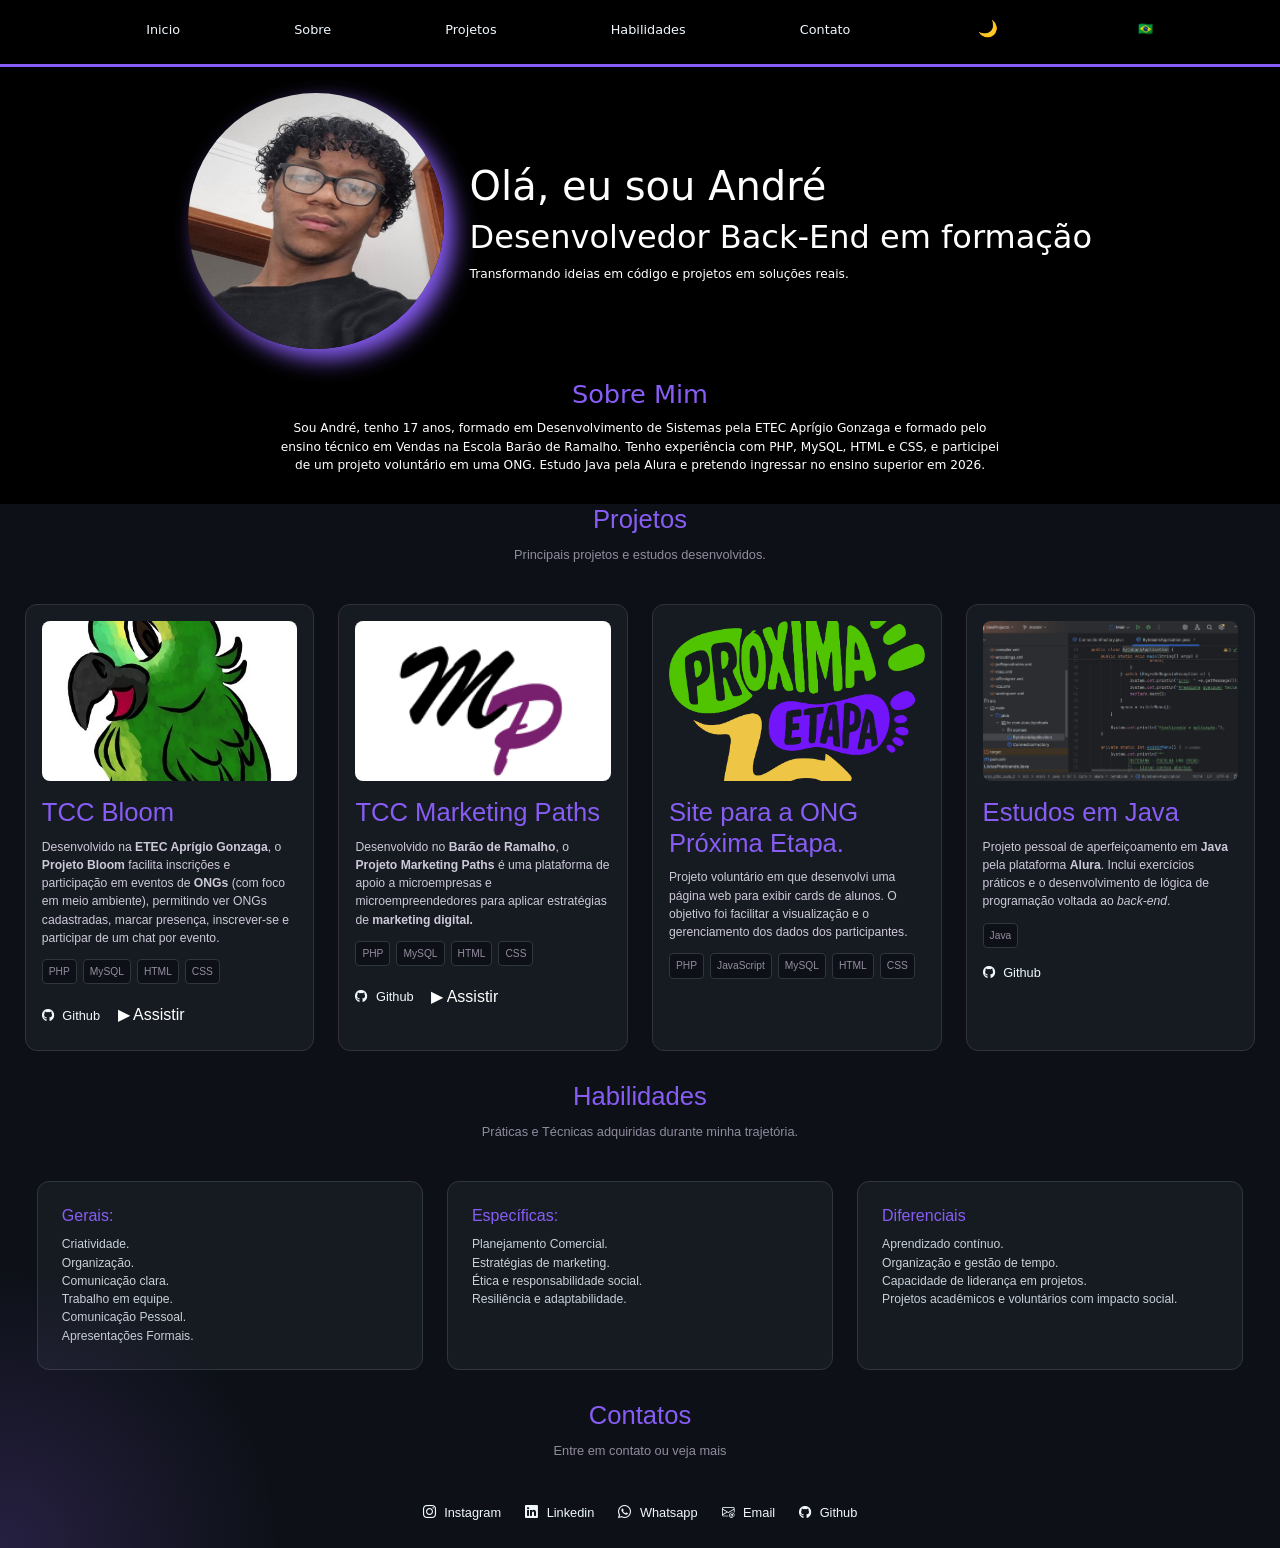
<file: portfolio/index.html>
<!DOCTYPE html>
<html lang="pt-br">

<head>
  <meta charset="UTF-8">
  <meta name="viewport" content="width=device-width, initial-scale=1.0">
  <title>Portfólio</title>
  <link rel="stylesheet" href="https://cdn.jsdelivr.net/npm/bootstrap-icons@1.13.1/font/bootstrap-icons.min.css">
  <link href="https://cdn.jsdelivr.net/npm/bootstrap@5.3.8/dist/css/bootstrap.min.css" rel="stylesheet"
    integrity="sha384-sRIl4kxILFvY47J16cr9ZwB07vP4J8+LH7qKQnuqkuIAvNWLzeN8tE5YBujZqJLB" crossorigin="anonymous">
  <link rel="stylesheet" href="https://cdnjs.cloudflare.com/ajax/libs/font-awesome/6.5.0/css/all.min.css">
  <link rel="stylesheet" href="portifolio.css">
  <link rel="icon" href="img/icone.jpg">
</head>

<body>
  <header class="box-head">
    <ul>
      <li><a href="#Inicio" data-pt="Inicio" data-en="Home">Inicio</a></li>
      <li><a href="#sobre" data-pt="Sobre" data-en="About">Sobre</a></li>
      <li><a href="#projetos" data-pt="Projetos" data-en="Projects">Projetos</a></li>
      <li><a href="#Habilidades" data-pt="Habilidades" data-en="Skills">Habilidades</a></li>
      <li><a href="#contato" data-pt="Contato" data-en="Contact">Contato</a></li>
      <li><button id="toggleTheme" class="btn">
          <p> 🌙 / ☀️</p>
        </button></li>
      <li><button id="toggleLang" class="btn">
          <p>🇧🇷</p>
        </button></li>
    </ul>
  </header>

  <div class="home">
    <div><img class="ImagemPrincipal" src="../portfolio/img/minhaImagem.jpeg" alt="MinhaFoto"></div>
    <div class="direcaotxthome">
      <section id="Inicio">
        <h1 data-pt="Olá, eu sou André" data-en="Hello, I'm André">Olá, eu sou André</h1>
        <h2 data-pt="Desenvolvedor Back-End em formação" data-en="Back-End Developer in training">Desenvolvedor Back-End
          em formação</h2>
        <p data-pt="Transformando ideias em código e projetos em soluções reais."
          data-en="Turning ideas into code and projects into real solutions.">Transformando ideias em código e projetos
          em soluções reais.</p>
      </section>
    </div>
  </div>

  <section id="sobre">
    <div class="container text-center">
      <div class="row justify-content-center">
        <div class="col-md-8">
          <h3 class="projeto-titulo" data-pt="Sobre Mim" data-en="About Me">Sobre Mim</h3>
          <p data-pt="Sou André, tenho 17 anos, formado em Desenvolvimento de Sistemas pela ETEC Aprígio Gonzaga e formado pelo ensino técnico em Vendas na Escola Barão de Ramalho. Tenho experiência com PHP, MySQL, HTML e CSS, e participei de um projeto voluntário em uma ONG. Estudo Java pela Alura e pretendo ingressar no ensino superior em 2026."
            data-en="I'm André, 17 years old, graduated in Systems Development from ETEC Aprígio Gonzaga and with a technical education in Sales from Escola Barão de Ramalho. I have experience with PHP, MySQL, HTML, and CSS, and participated in a volunteer project in an NGO. I study Java at Alura and plan to enter higher education in 2026.">
            Sou André, tenho 17 anos, formado em Desenvolvimento de Sistemas pela ETEC Aprígio Gonzaga e formado pelo
            ensino técnico em Vendas na Escola Barão de Ramalho. Tenho experiência com PHP, MySQL, HTML e CSS, e
            participei de um projeto voluntário em uma ONG. Estudo Java pela Alura e pretendo ingressar no ensino
            superior em 2026.
          </p>
        </div>
      </div>
    </div>
  </section>

  <section id="projetos" class="projetos">
    <div class="container">
      <header class="section-header">
        <h2 data-pt="Projetos" data-en="Projects">Projetos</h2>
        <p data-pt="Principais projetos e estudos desenvolvidos." data-en="Main projects and studies developed.">
          Principais projetos e estudos desenvolvidos.</p>
      </header>

      <div class="lista-projetos">
        <!-- Projeto 1: Site para ONG -->
        <div class="projeto">
          <img src="../portfolio/img/pet.jpeg" alt="Projeto TCC Bloom" class="projeto-img">
          <div class="projeto-conteudo">
            <h3 class="projeto-titulo" data-pt="TCC Bloom" data-en="TCC Bloom">TCC Bloom</h3>
            <p class="projeto-descricao"
              data-pt="Desenvolvido na ETEC Aprígio Gonzaga, o Projeto Bloom facilita inscrições e participação em eventos de ONGs (com foco em meio ambiente), permitindo ver ONGs cadastradas, marcar presença, inscrever-se e participar de um chat por evento."
              data-en="Developed at ETEC Aprígio Gonzaga, the TCC Bloom Project facilitates registrations and participation in NGO events (focused on the environment), allowing users to see registered NGOs, mark attendance, sign up, and participate in a chat per event.">
              Desenvolvido na <strong>ETEC Aprígio Gonzaga</strong>, o <strong>Projeto Bloom</strong> facilita
              inscrições e participação em eventos de <strong>ONGs</strong> (com foco em meio ambiente), permitindo ver
              ONGs cadastradas, marcar presença, inscrever-se e participar de um chat por evento.
            </p>
            <div class="projeto-tecnologias">
              <span class="tech">PHP</span>
              <span class="tech">MySQL</span>
              <span class="tech">HTML</span>
              <span class="tech">CSS</span>
            </div>
            <a href="https://github.com/Viana-vv/TCC-BLOOM" target="_blank"><i class="fa-brands fa-github"></i>
              Github</a>
            <!-- Botão que abre o modal -->
            <button type="button" data-bs-toggle="modal" data-bs-target="#videoModal" class="btn" data-pt="▶ Assistir "
              data-en="▶ Watch">
              ▶ Assistir
            </button>
          </div>
        </div>

        <article class="projeto">
          <img src="../portfolio/img/icone.png" alt="Projeto TCC Marketing Paths" class="projeto-img">
          <div class="projeto-conteudo">
            <h3 class="projeto-titulo" data-pt="TCC Marketing Paths" data-en="TCC Marketing Paths">TCC Marketing Paths
            </h3>
            <p class="projeto-descricao"
              data-pt="Desenvolvido no Barão de Ramalho, o Projeto Marketing Paths é uma plataforma de apoio a microempresas e microempreendedores para aplicar estratégias de marketing digital."
              data-en="Developed at Barão de Ramalho, the Marketing Paths Project is a platform to support micro-companies and micro-entrepreneurs in applying digital marketing strategies.">
              Desenvolvido no <strong>Barão de Ramalho</strong>, o<strong> Projeto Marketing Paths</strong> é uma
              plataforma de apoio a microempresas e microempreendedores para aplicar estratégias de <strong>marketing
                digital.</strong>
            </p>
            <div class="projeto-tecnologias">
              <span class="tech">PHP</span>
              <span class="tech">MySQL</span>
              <span class="tech">HTML</span>
              <span class="tech">CSS</span>
            </div>
             <a href="https://github.com/Viana-vv/TCC---Marketing-Paths-" target="_blank"><i class="fa-brands fa-github"></i>
              Github</a>
            <!-- Botão que abre o modal -->
            <button type="button" data-bs-toggle="modal" data-bs-target="#videoModal2" class="btn" data-pt="▶ Assistir "
              data-en="▶ Watch">
              ▶ Assistir
            </button>
          </div>
        </article>

        <article class="projeto">
          <img src="../portfolio/img/LOGO.png" alt="Projeto para a ong proxima etapa" class="projeto-img">
          <div class="projeto-conteudo">
            <h3 class="projeto-titulo" data-pt="Site para a ONG Próxima Etapa."
              data-en="Website for NGO Próxima Etapa.">Site para a ONG Próxima Etapa.</h3>
            <p class="projeto-descricao"
              data-pt="Projeto voluntário em que desenvolvi uma página web para exibir cards de alunos. O objetivo foi facilitar a visualização e o gerenciamento dos dados dos participantes."
              data-en="Volunteer project where I developed a web page to display student cards. The goal was to facilitate visualization and management of participant data.">
              Projeto voluntário em que desenvolvi uma página web para exibir cards de alunos. O objetivo foi facilitar
              a visualização e o gerenciamento dos dados dos participantes.
            </p>
            <div class="projeto-tecnologias">
              <span class="tech">PHP</span>
              <span class="tech">JavaScript</span>
              <span class="tech">MySQL</span>
              <span class="tech">HTML</span>
              <span class="tech">CSS</span>
            </div>
          </div>
        </article>

        <!-- Projeto 2: Estudos em Java -->
        <article class="projeto">
          <img src="../portfolio/img/IdeaProjects – BytebankApplication.java [bytebank] 10_12_2025 11_23_43.png"
            alt="Foto estudos java" class="projeto-img">
          <div class="projeto-conteudo">
            <h3 class="projeto-titulo" data-pt="Estudos em Java" data-en="Java Studies">Estudos em Java</h3>
            <p class="projeto-descricao"
              data-pt="Projeto pessoal de aperfeiçoamento em Java pela plataforma Alura. Inclui exercícios práticos e o desenvolvimento de lógica de programação voltada ao back-end."
              data-en="Personal project for improving Java skills on the Alura platform. Includes practical exercises and the development of programming logic focused on back-end.">
              Projeto pessoal de aperfeiçoamento em <strong>Java</strong> pela plataforma <strong>Alura</strong>. Inclui
              exercícios práticos e o desenvolvimento de lógica de programação voltada ao <em>back-end</em>.
            </p>
            <div class="projeto-tecnologias">
              <span class="tech">Java</span>
            </div>
            <a rel="stylesheet" href="https://github.com/Viana-vv/alura-java-projetos-iniciais-" target="_blank"><i
                class="fa-brands fa-github"></i> Github</a>
          </div>
        </article>
      </div>

      <!-- Seção Habilidades -->
      <section id="Habilidades" class="habilidades">
        <div class="container">
          <header class="section-header">
            <h2 data-pt="Habilidades" data-en="Skills">Habilidades</h2>
            <p data-pt="Práticas e Técnicas adquiridas durante minha trajetória."
              data-en="Practical and Technical skills acquired during my journey.">Práticas e Técnicas adquiridas
              durante minha trajetória.</p>
          </header>

          <div class="lista-habilidades">
            <article class="habilidade">
              <div class="habilidade-conteudo">
                <h3 class="habilidade-titulo" data-pt="Gerais:" data-en="General:">Gerais: </h3>
                <p class="habilidade-descricao"
                  data-pt="Criatividade. Organização. Comunicação clara. Trabalho em equipe. Comunicação Pessoal. Apresentações Formais."
                  data-en="Creativity. Organization. Clear communication. Teamwork. Personal communication. Formal presentations.">
                  Criatividade.<br> Organização.<br> Comunicação clara.<br> Trabalho em equipe.<br> Comunicação
                  Pessoal.<br> Apresentações Formais.<br>
                </p>
              </div>
            </article>

            <article class="habilidade">
              <div class="habilidade-conteudo">
                <h3 class="habilidade-titulo" data-pt="Específicas:" data-en="Specific:"> Específicas: </h3>
                <p class="habilidade-descricao"
                  data-pt="Planejamento Comercial. Estratégias de marketing. Ética e responsabilidade social. Resiliência e adaptabilidade."
                  data-en="Business Planning. Marketing Strategies. Ethics and social responsibility. Resilience and adaptability.">
                  Planejamento Comercial.<br> Estratégias de marketing.<br> Ética e responsabilidade social.<br>
                  Resiliência e adaptabilidade.<br>
                </p>
              </div>
            </article>

            <article class="habilidade">
              <div class="habilidade-conteudo">
                <h3 class="habilidade-titulo" data-pt="Diferenciais" data-en="Differentials">Diferenciais</h3>
                <p class="habilidade-descricao"
                  data-pt="Aprendizado contínuo. Organização e gestão de tempo. Capacidade de liderança em projetos. Projetos acadêmicos e voluntários com impacto social."
                  data-en="Continuous learning. Organization and time management. Leadership capacity in projects. Academic and volunteer projects with social impact.">
                  Aprendizado contínuo.<br> Organização e gestão de tempo.<br> Capacidade de liderança em projetos.<br>
                  Projetos acadêmicos e voluntários com impacto social.<br>
                </p>
              </div>
            </article>
          </div>
        </div>
      </section>


      <section id="contato">
        <div class="container text-center">
          <header class="section-header">
            <h2 data-pt="Contatos" data-en="Contacts">Contatos</h2>
            <p data-pt="Entre em contato ou veja mais" data-en="Get in touch or see more">Entre em contato ou veja mais
            </p>
          </header>

          <div class="row justify-content-center">
            <div class="col-auto">
              <a href="https://www.instagram.com/eeai.viana?utm_source=qr&igsh=MXZhNHY0MHFwdG9vZQ=="
                alt="link para instagram" target="_blank"> <i class="bi bi-instagram"></i> Instagram</a>
            </div>
            <div class="col-auto">
              <a href="https://www.linkedin.com/in/andr%C3%A9-viniciosvian4/" alt="Link para linkedin"
                target="_blank"><i class="bi bi-linkedin"></i> Linkedin</a>
            </div>
            <div class="col-auto">
              <a href="https://wa.me/5511945931935" target="_blank" alt="Link para Whatsapp"><i
                  class="bi bi-whatsapp"></i> Whatsapp</a>
            </div>
            <div class="col-auto">
              <a href="https://mail.google.com/mail/?view=cm&fs=1&to=andrevinicios2008@gmail.com&su=Assunto&body=Olá André!"
                alt="Link para email" target="_blank"><i class="bi bi-envelope-at"></i> Email</a>
            </div>
            <div class="col-auto">
              <a href="https://github.com/Viana-vv" alt="Link para Github" target="_blank"><i
                  class="fa-brands fa-github"></i> Github</a>
            </div>
          </div>
        </div>
      </section>

      <!-- Modal -->
      <div class="modal fade" id="videoModal" tabindex="-1" aria-labelledby="meuModalLabel" aria-hidden="true">
        <div class="modal-dialog">
          <div class="modal-content">
            <div class="modal-header">
              <h5 class="modal-title" id="meuModalLabel" data-pt="Video mostrando o site e responsividade"
                data-en="Video demonstrating the website and its responsiveness">Video mostrando o site e responsividade
              </h5>
              <button type="button" class="btn-close" data-bs-dismiss="modal" aria-label="Fechar"></button>
            </div>
            <div class="modal-body">


              <!-- Player embutido -->
              <div id="video1" style="margin-top:20px;">
                <iframe width="450" height="315" src="https://www.youtube.com/embed/-VnvoOHFIyg" frameborder="0"
                  allowfullscreen>
                </iframe>
              </div>


            </div>
            <div class="modal-footer">
              <button type="button" class="btn btn-secondary" data-bs-dismiss="modal" data-pt="Fechar"
                data-en="Close">Fechar</button>
            </div>
          </div>
        </div>
      </div>
  <!-- Modal -->
      <div class="modal fade" id="videoModal2" tabindex="-1" aria-labelledby="meuModalLabel" aria-hidden="true">
        <div class="modal-dialog">
          <div class="modal-content">
            <div class="modal-header">
              <h5 class="modal-title" id="meuModalLabel" data-pt="Video mostrando o site e responsividade"
                data-en="Video demonstrating the website and its responsiveness">Video mostrando o site e responsividade
              </h5>
              <button type="button" class="btn-close" data-bs-dismiss="modal" aria-label="Fechar"></button>
            </div>
            <div class="modal-body">


              <!-- Player embutido -->
              <div id="video1" style="margin-top:20px;">
                <iframe width="450" height="315" src="https://www.youtube.com/embed/RwzgFS8MGlI" frameborder="0"
                  allowfullscreen>
                </iframe>
              </div>


            </div>
            <div class="modal-footer">
              <button type="button" class="btn btn-secondary" data-bs-dismiss="modal" data-pt="Fechar"
                data-en="Close">Fechar</button>
            </div>
          </div>
        </div>
      </div>

      &nbsp;
      <!-- JS do Bootstrap (bundle inclui Popper) -->
      <script src="https://cdn.jsdelivr.net/npm/bootstrap@5.3.0/dist/js/bootstrap.bundle.min.js"></script>
      <div class="cursor-glow"></div>
     <script src="JS/portfolio.js"></script>
  
</body>

</html>
</file>
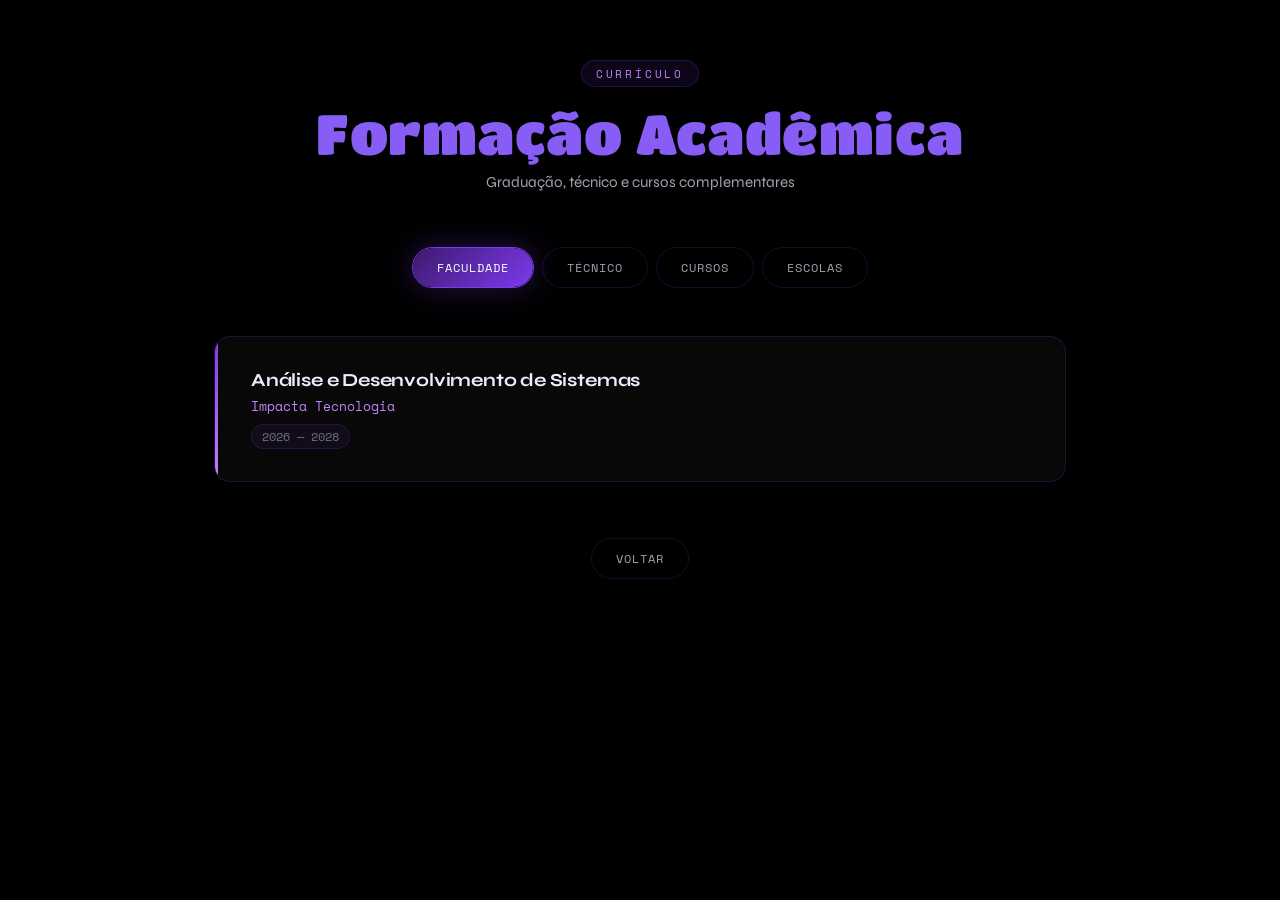
<file: formacao.html>
<!DOCTYPE html>
<html lang="pt-br">
<head>
<meta charset="UTF-8">
<meta name="viewport" content="width=device-width, initial-scale=1.0">
<title>Formação Acadêmica</title>
<link href="https://fonts.googleapis.com/css2?family=Space+Mono:wght@400;700&family=Syne:wght@400;600;700;800&family=Titan+One&display=swap" rel="stylesheet">

<style>
  :root {
    --bg-main: #000000;
    --bg-card: #080808;
    --bg-card-hover: #0d0d0d;
    --purple-deep: #1a0a2e;
    --purple-mid: #3d1a6e;
    --purple-bright: #7c3aed;
    --purple-glow: #9f5ff0;
    --purple-accent: #c084fc;
    --purple-light: #e9d5ff;
    --text-main: #f0eaff;
    --text-muted: #9ca3af;
    --text-dim: #6b7280;
    --border: rgba(124, 58, 237, 0.2);
    --border-bright: rgba(124, 58, 237, 0.6);
    --glow: 0 0 30px rgba(124, 58, 237, 0.3);
    --glow-strong: 0 0 50px rgba(124, 58, 237, 0.5);
  }

  *, *::before, *::after { box-sizing: border-box; margin: 0; padding: 0; }

  html { scroll-behavior: smooth; }

  body {
    background-color: var(--bg-main);
    color: var(--text-main);
    font-family: 'Syne', sans-serif;
    min-height: 100vh;
    overflow-x: hidden;
  }



  /* ─── LAYOUT ─── */
  #pf-formacao {
    position: relative;
    z-index: 1;
    max-width: 900px;
    margin: 0 auto;
    padding: 60px 24px 40px;
  }

  /* ─── TITLE ─── */
  .pf-header {
    text-align: center;
    margin-bottom: 56px;
  }

  .pf-header .pf-label {
    display: inline-block;
    font-family: 'Space Mono', monospace;
    font-size: 0.7rem;
    letter-spacing: 0.25em;
    text-transform: uppercase;
    color: var(--purple-accent);
    background: rgba(124,58,237,0.1);
    border: 1px solid var(--border);
    padding: 4px 14px;
    border-radius: 99px;
    margin-bottom: 16px;
  }

  .pf-title {
    font-family: 'Titan One', sans-serif;
    font-size: clamp(2rem, 5vw, 3.5rem);
    font-weight: 400;
    letter-spacing: 0.01em;
    line-height: 1.1;
    color: rgb(136, 93, 245);
    margin-bottom: 8px;
  }

  .pf-header p {
    color: var(--text-muted);
    font-size: 0.95rem;
  }

  /* ─── FILTER TABS ─── */
  .pf-tabs {
    display: flex;
    justify-content: center;
    gap: 8px;
    margin-bottom: 48px;
    flex-wrap: wrap;
  }

  .pf-tab {
    font-family: 'Space Mono', monospace;
    font-size: 0.78rem;
    letter-spacing: 0.08em;
    text-transform: uppercase;
    padding: 10px 24px;
    border-radius: 99px;
    border: 1px solid var(--border);
    background: transparent;
    color: var(--text-muted);
    cursor: pointer;
    transition: all 0.25s ease;
    position: relative;
    overflow: hidden;
  }

  .pf-tab::before {
    content: '';
    position: absolute;
    inset: 0;
    background: linear-gradient(135deg, var(--purple-mid), var(--purple-bright));
    opacity: 0;
    transition: opacity 0.25s ease;
    border-radius: inherit;
  }

  .pf-tab span { position: relative; z-index: 1; }

  .pf-tab:hover {
    border-color: var(--border-bright);
    color: var(--text-main);
  }

  .pf-tab.active {
    border-color: var(--purple-bright);
    color: #fff;
    box-shadow: var(--glow);
  }

  .pf-tab.active::before { opacity: 1; }

  /* ─── PANELS ─── */
  .pf-panel { display: none; animation: fadeUp 0.4s ease forwards; }
  .pf-panel.visible { display: block; }

  @keyframes fadeUp {
    from { opacity: 0; transform: translateY(16px); }
    to   { opacity: 1; transform: translateY(0); }
  }

  /* ─── EDUCATION CARDS (faculdade/tecnico) ─── */
  .edu-card {
    background: var(--bg-card);
    border: 1px solid var(--border);
    border-radius: 16px;
    padding: 32px 36px;
    display: flex;
    align-items: flex-start;
    gap: 24px;
    transition: all 0.3s ease;
    position: relative;
    overflow: hidden;
  }

  .edu-card::before {
    content: '';
    position: absolute;
    left: 0; top: 0; bottom: 0;
    width: 3px;
    background: linear-gradient(180deg, var(--purple-bright), var(--purple-accent));
    border-radius: 99px 0 0 99px;
  }

  .edu-card:hover {
    border-color: var(--border-bright);
    background: var(--bg-card-hover);
    transform: translateY(-2px);
    box-shadow: var(--glow);
  }

  .edu-info { flex: 1; }

  .edu-info h3 {
    font-size: 1.15rem;
    font-weight: 700;
    color: var(--text-main);
    margin-bottom: 6px;
    letter-spacing: -0.01em;
  }

  .edu-info .institution {
    font-family: 'Space Mono', monospace;
    font-size: 0.8rem;
    color: var(--purple-accent);
    margin-bottom: 8px;
  }

  .edu-info .period {
    display: inline-flex;
    align-items: center;
    gap: 6px;
    font-family: 'Space Mono', monospace;
    font-size: 0.72rem;
    color: var(--text-dim);
    background: rgba(124,58,237,0.08);
    border: 1px solid var(--border);
    padding: 3px 10px;
    border-radius: 99px;
  }


  /* ─── COURSES SECTION ─── */
  .course-sub-tabs {
    display: flex;
    gap: 6px;
    margin-bottom: 24px;
    flex-wrap: wrap;
  }

  .course-sub-tab {
    font-family: 'Space Mono', monospace;
    font-size: 0.72rem;
    letter-spacing: 0.06em;
    text-transform: uppercase;
    padding: 7px 16px;
    border-radius: 8px;
    border: 1px solid var(--border);
    background: transparent;
    color: var(--text-dim);
    cursor: pointer;
    transition: all 0.2s ease;
  }

  .course-sub-tab:hover {
    border-color: var(--border-bright);
    color: var(--text-main);
  }

  .course-sub-tab.active {
    background: rgba(124,58,237,0.2);
    border-color: var(--purple-bright);
    color: var(--purple-accent);
  }

  /* ─── COURSE SUB-PANEL ─── */
  .course-panel { display: none; }
  .course-panel.visible {
    display: grid;
    grid-template-columns: repeat(auto-fill, minmax(260px, 1fr));
    gap: 12px;
    animation: fadeUp 0.35s ease forwards;
  }

  /* Linguagens has its own internal layout, so override to block */
  #cat-linguagens.visible {
    display: block;
  }

  /* section-divider spans full width inside grid */
  .course-panel .section-divider,
  #cat-linguagens > .lang-sub-tabs {
    grid-column: 1 / -1;
  }

  /* ─── COURSE ITEM ─── */
  .course-item {
    background: var(--bg-card);
    border: 1px solid var(--border);
    border-radius: 12px;
    padding: 16px 18px;
    transition: all 0.25s ease;
    cursor: default;
    position: relative;
  }

  .course-item::after {
    content: '';
    position: absolute;
    inset: 0;
    border-radius: inherit;
    background: linear-gradient(135deg, rgba(124,58,237,0.06), transparent);
    opacity: 0;
    transition: opacity 0.25s;
  }

  .course-item:hover {
    border-color: var(--border-bright);
    transform: translateY(-2px);
    box-shadow: 0 8px 24px rgba(0,0,0,0.4);
  }

  .course-item:hover::after { opacity: 1; }

  .course-item .course-name {
    font-size: 0.88rem;
    font-weight: 600;
    color: var(--text-main);
    line-height: 1.4;
    margin-bottom: 8px;
  }

  .course-item .course-meta {
    display: flex;
    align-items: center;
    gap: 6px;
  }

  .course-item .course-badge {
    font-family: 'Space Mono', monospace;
    font-size: 0.66rem;
    padding: 2px 8px;
    border-radius: 99px;
    font-weight: 400;
  }

  .badge-alura {
    background: rgba(0, 200, 130, 0.1);
    border: 1px solid rgba(0, 200, 130, 0.3);
    color: #4ade80;
  }

  .badge-cisco {
    background: rgba(0, 120, 212, 0.12);
    border: 1px solid rgba(0, 120, 212, 0.35);
    color: #60a5fa;
  }

  .badge-senai {
    background: rgba(239, 68, 68, 0.1);
    border: 1px solid rgba(239, 68, 68, 0.3);
    color: #f87171;
  }

  /* ─── SECTION DIVIDER ─── */
  .section-divider {
    display: flex;
    align-items: center;
    gap: 12px;
    margin-bottom: 20px;
  }

  .section-divider span {
    font-family: 'Space Mono', monospace;
    font-size: 0.7rem;
    letter-spacing: 0.15em;
    text-transform: uppercase;
    color: var(--purple-accent);
  }

  .section-divider::before,
  .section-divider::after {
    content: '';
    flex: 1;
    height: 1px;
    background: linear-gradient(90deg, transparent, var(--border), transparent);
  }

  /* ─── BACK BUTTON ─── */
  .back-wrap {
    position: relative;
    z-index: 1;
    text-align: center;
    padding: 16px 24px 60px;
  }

  .btn-voltar {
    display: inline-flex;
    align-items: center;
    gap: 8px;
    font-family: 'Space Mono', monospace;
    font-size: 0.78rem;
    letter-spacing: 0.08em;
    text-transform: uppercase;
    text-decoration: none;
    color: var(--text-muted);
    border: 1px solid var(--border);
    padding: 10px 24px;
    border-radius: 99px;
    transition: all 0.25s ease;
  }

  .btn-voltar:hover {
    color: var(--text-main);
    border-color: var(--border-bright);
    box-shadow: var(--glow);
    transform: translateY(-1px);
  }

  /* ─── COUNTER BADGE ─── */
  .count-badge {
    display: inline-flex;
    align-items: center;
    justify-content: center;
    width: 18px;
    height: 18px;
    border-radius: 99px;
    background: rgba(124,58,237,0.25);
    font-family: 'Space Mono', monospace;
    font-size: 0.6rem;
    color: var(--purple-accent);
    margin-left: 6px;
    position: relative;
    z-index: 1;
  }

  /* ─── LANGUAGE SUB-TABS ─── */
  .lang-sub-tabs {
    display: flex;
    gap: 6px;
    margin-bottom: 20px;
    flex-wrap: wrap;
  }

  .lang-sub-tab {
    font-family: 'Space Mono', monospace;
    font-size: 0.68rem;
    letter-spacing: 0.05em;
    text-transform: uppercase;
    padding: 5px 14px;
    border-radius: 6px;
    border: 1px solid var(--border);
    background: transparent;
    color: var(--text-dim);
    cursor: pointer;
    transition: all 0.2s ease;
  }

  .lang-sub-tab:hover {
    border-color: var(--border-bright);
    color: var(--text-main);
  }

  .lang-sub-tab.active {
    background: rgba(124,58,237,0.15);
    border-color: var(--purple-accent);
    color: var(--purple-light);
  }

  .lang-panel { display: none; }
  .lang-panel.visible {
    display: grid;
    grid-template-columns: repeat(auto-fill, minmax(260px, 1fr));
    gap: 12px;
    animation: fadeUp 0.3s ease forwards;
  }

  /* ─── SCHOOL CARDS ─── */
  .school-grid {
    display: grid;
    grid-template-columns: repeat(auto-fill, minmax(240px, 1fr));
    gap: 16px;
  }

  .school-card {
    background: var(--bg-card);
    border: 1px solid var(--border);
    border-radius: 14px;
    padding: 28px 24px;
    transition: all 0.3s ease;
    position: relative;
    overflow: hidden;
  }

  .school-card::before {
    content: '';
    position: absolute;
    left: 0; top: 0; bottom: 0;
    width: 3px;
    border-radius: 99px 0 0 99px;
  }

  .school-card.alura::before { background: linear-gradient(180deg, #4ade80, #22c55e); }
  .school-card.cisco::before { background: linear-gradient(180deg, #60a5fa, #3b82f6); }
  .school-card.senai::before { background: linear-gradient(180deg, #f87171, #ef4444); }

  .school-card:hover {
    border-color: var(--border-bright);
    background: var(--bg-card-hover);
    transform: translateY(-2px);
    box-shadow: var(--glow);
  }

  .school-name {
    font-family: 'Titan One', sans-serif;
    font-size: 1.3rem;
    font-weight: 400;
    margin-bottom: 6px;
  }

  .school-card.alura .school-name { color: #4ade80; }
  .school-card.cisco .school-name { color: #60a5fa; }
  .school-card.senai .school-name { color: #f87171; }

  .school-desc {
    font-size: 0.82rem;
    color: var(--text-muted);
    line-height: 1.5;
    margin-bottom: 14px;
  }

  .school-count {
    font-family: 'Space Mono', monospace;
    font-size: 0.68rem;
    color: var(--text-dim);
  }

  .school-count strong {
    color: var(--purple-accent);
  }

  /* ─── SCHOOL PANEL (cursos abaixo do card) ─── */
  .school-card {
    cursor: pointer;
  }

  .school-card .school-chevron {
    display: inline-block;
    font-family: 'Space Mono', monospace;
    font-size: 0.7rem;
    color: var(--text-dim);
    margin-top: 12px;
    transition: color 0.2s;
  }

  .school-card.active .school-chevron {
    color: var(--purple-accent);
  }

  .school-panel {
    display: none;
    grid-column: 1 / -1;
    background: var(--bg-card);
    border: 1px solid var(--border);
    border-radius: 14px;
    padding: 24px;
    margin-top: 4px;
    animation: fadeUp 0.3s ease forwards;
  }

  .school-panel.visible { display: block; }

  .school-panel-title {
    font-family: 'Space Mono', monospace;
    font-size: 0.68rem;
    letter-spacing: 0.15em;
    text-transform: uppercase;
    color: var(--purple-accent);
    margin-bottom: 16px;
  }

  .school-courses-grid {
    display: grid;
    grid-template-columns: repeat(auto-fill, minmax(240px, 1fr));
    gap: 10px;
  }

  /* ─── RESPONSIVE ─── */
  @media (max-width: 768px) {
    .school-grid {
      grid-template-columns: 1fr;
    }
    .school-courses-grid {
      grid-template-columns: 1fr;
    }
    .lang-panel.visible {
      grid-template-columns: 1fr;
    }
  }

  @media (max-width: 640px) {
    #pf-formacao { padding: 40px 16px 30px; }

    .pf-title { font-size: 1.8rem; }

    .pf-tabs { gap: 6px; }
    .pf-tab { padding: 8px 16px; font-size: 0.72rem; }

    .edu-card { flex-direction: column; gap: 16px; padding: 20px 18px; }

    .course-sub-tabs { gap: 4px; }
    .course-sub-tab { padding: 6px 12px; font-size: 0.68rem; }

    .course-panel.visible { grid-template-columns: 1fr; }

    .school-grid { grid-template-columns: 1fr; }
    .school-courses-grid { grid-template-columns: 1fr; }
    .school-panel { padding: 18px 14px; }

    .lang-panel.visible { grid-template-columns: 1fr; }
    .lang-sub-tabs { gap: 4px; }
    .lang-sub-tab { padding: 5px 10px; font-size: 0.65rem; }

    .back-wrap { padding: 16px 16px 40px; }
  }
</style>
</head>
<body>

<section id="pf-formacao">

  <!-- HEADER -->
  <div class="pf-header">
    <div class="pf-label">Currículo</div>
    <h2 class="pf-title">Formação Acadêmica</h2>
    <p>Graduação, técnico e cursos complementares</p>
  </div>

  <!-- MAIN TABS -->
  <div class="pf-tabs">
    <button class="pf-tab active" onclick="pfFilter('faculdade', this)">
      <span>Faculdade</span>
    </button>
    <button class="pf-tab" onclick="pfFilter('tecnico', this)">
      <span>Técnico</span>
    </button>
    <button class="pf-tab" onclick="pfFilter('cursos', this)">
      <span>Cursos</span>
    </button>
    <button class="pf-tab" onclick="pfFilter('escolas', this)">
      <span>Escolas</span>
    </button>
  </div>

  <!-- ── FACULDADE ── -->
  <div class="pf-panel visible" id="panel-faculdade">
    <div class="edu-card">
      <div class="edu-info">
        <h3>Análise e Desenvolvimento de Sistemas</h3>
        <p class="institution">Impacta Tecnologia</p>
        <span class="period">2026 — 2028</span>
      </div>
    </div>
  </div>

  <!-- ── TÉCNICO ── -->
  <div class="pf-panel" id="panel-tecnico">
    <div class="edu-card">
      <div class="edu-info">
        <h3>Desenvolvimento de Sistemas</h3>
        <p class="institution">Etec - Aprigio Gonzaga</p>
        <span class="period">2024 — 2025</span>
      </div>
    </div>
  </div>

  <!-- ── CURSOS ── -->
  <div class="pf-panel" id="panel-cursos">

    <!-- Sub-tabs -->
    <div class="course-sub-tabs">
      <button class="course-sub-tab active" onclick="showCat('linguagens', this)">
        Linguagens <span class="count-badge">9</span>
      </button>
      <button class="course-sub-tab" onclick="showCat('banco', this)">
        Banco de Dados <span class="count-badge">1</span>
      </button>
      <button class="course-sub-tab" onclick="showCat('ferramentas', this)">
        Ferramentas <span class="count-badge">1</span>
      </button>
      <button class="course-sub-tab" onclick="showCat('seguranca', this)">
        Segurança <span class="count-badge">1</span>
      </button>
      <button class="course-sub-tab" onclick="showCat('legislacao', this)">
        Legislação <span class="count-badge">1</span>
      </button>
    </div>

    <!-- ── LINGUAGENS ── -->
    <div class="course-panel visible" id="cat-linguagens">
      <div class="section-divider"><span>Linguagens</span></div>

      <!-- Lang sub-tabs -->
      <div class="lang-sub-tabs">
        <button class="lang-sub-tab active" onclick="showLang('java', this)">
          Java <span class="count-badge">9</span>
        </button>
        <button class="lang-sub-tab" onclick="showLang('python', this)">
          Python <span class="count-badge">1</span>
        </button>
      </div>

      <!-- JAVA -->
      <div class="lang-panel visible" id="lang-java">
        <div class="course-item">
          <p class="course-name">Java - Criando a sua primeira aplicação</p>
          <div class="course-meta"><span class="course-badge badge-alura">Alura</span></div>
        </div>
        <div class="course-item">
          <p class="course-name">Java e JDBC - Trabalhando com banco de dados</p>
          <div class="course-meta"><span class="course-badge badge-alura">Alura</span></div>
        </div>
        <div class="course-item">
          <p class="course-name">Java - Aplicando a Orientação a Objetos</p>
          <div class="course-meta"><span class="course-badge badge-alura">Alura</span></div>
        </div>
        <div class="course-item">
          <p class="course-name">Java - Consumindo API, gravando arquivo</p>
          <div class="course-meta"><span class="course-badge badge-alura">Alura</span></div>
        </div>
        <div class="course-item">
          <p class="course-name">Praticando Java - Variáveis e tipos</p>
          <div class="course-meta"><span class="course-badge badge-alura">Alura</span></div>
        </div>
        <div class="course-item">
          <p class="course-name">Praticando Java - Condicionais if e else</p>
          <div class="course-meta"><span class="course-badge badge-alura">Alura</span></div>
        </div>
        <div class="course-item">
          <p class="course-name">Praticando Java - Laços for e while</p>
          <div class="course-meta"><span class="course-badge badge-alura">Alura</span></div>
        </div>
        <div class="course-item">
          <p class="course-name">Praticando Java - Strings e Regex</p>
          <div class="course-meta"><span class="course-badge badge-alura">Alura</span></div>
        </div>
        <div class="course-item">
          <p class="course-name">Carreira Desenvolvimento Back-End Java - Primeiros passos</p>
          <div class="course-meta"><span class="course-badge badge-alura">Alura</span></div>
        </div>
      </div>

      <!-- PYTHON -->
      <div class="lang-panel" id="lang-python">
        <div class="course-item">
          <p class="course-name">Introduction to Python</p>
          <div class="course-meta"><span class="course-badge badge-alura">Alura</span></div>
        </div>
      </div>

    </div>

    <!-- ── BANCO DE DADOS ── -->
    <div class="course-panel" id="cat-banco">
      <div class="section-divider"><span>Banco de Dados</span></div>
      <div class="course-item">
        <p class="course-name">MySQL - Conhecendo a ferramenta</p>
        <div class="course-meta"><span class="course-badge badge-alura">Alura</span></div>
      </div>
    </div>

    <!-- ── FERRAMENTAS ── -->
    <div class="course-panel" id="cat-ferramentas">
      <div class="section-divider"><span>Ferramentas</span></div>
      <div class="course-item">
        <p class="course-name">Git e GitHub - Compartilhando e colaborando</p>
        <div class="course-meta"><span class="course-badge badge-alura">Alura</span></div>
      </div>
    </div>

    <!-- ── SEGURANÇA ── -->
    <div class="course-panel" id="cat-seguranca">
      <div class="section-divider"><span>Segurança</span></div>
      <div class="course-item">
        <p class="course-name">Introdução à Cibersegurança</p>
        <div class="course-meta"><span class="course-badge badge-cisco">Cisco</span></div>
      </div>
    </div>

    <!-- ── LEGISLAÇÃO ── -->
    <div class="course-panel" id="cat-legislacao">
      <div class="section-divider"><span>Legislação</span></div>
      <div class="course-item">
        <p class="course-name">Regulamentação da LGPD e Atuação da ANPD</p>
        <div class="course-meta"><span class="course-badge badge-senai">SENAI</span></div>
      </div>
    </div>

  </div>
  <!-- /panel-cursos -->

  <!-- ── ESCOLAS ── -->
  <div class="pf-panel" id="panel-escolas">
    <div class="school-grid">

      <div class="school-card alura" onclick="toggleSchool('alura', this)">
        <p class="school-name">Alura</p>
        <p class="school-desc">Plataforma brasileira de cursos de tecnologia com foco em programação, dados e UX.</p>
        <p class="school-count"><strong>11</strong> cursos concluídos</p>
        <p class="school-chevron">▼ ver cursos</p>
      </div>

      <div class="school-card cisco" onclick="toggleSchool('cisco', this)">
        <p class="school-name">Cisco</p>
        <p class="school-desc">Multinacional americana com programas de certificação em redes e cibersegurança.</p>
        <p class="school-count"><strong>1</strong> curso concluído</p>
        <p class="school-chevron">▼ ver cursos</p>
      </div>

      <div class="school-card senai" onclick="toggleSchool('senai', this)">
        <p class="school-name">SENAI</p>
        <p class="school-desc">Serviço Nacional de Aprendizagem Industrial, referência em educação profissional no Brasil.</p>
        <p class="school-count"><strong>1</strong> curso concluído</p>
        <p class="school-chevron">▼ ver cursos</p>
      </div>

      <!-- PAINEL ALURA -->
      <div class="school-panel" id="school-panel-alura">
        <p class="school-panel-title">Alura — Cursos concluídos</p>
        <div class="school-courses-grid">
          <div class="course-item"><p class="course-name">Java - Criando a sua primeira aplicação</p></div>
          <div class="course-item"><p class="course-name">Java e JDBC - Trabalhando com banco de dados</p></div>
          <div class="course-item"><p class="course-name">Java - Aplicando a Orientação a Objetos</p></div>
          <div class="course-item"><p class="course-name">Java - Consumindo API, gravando arquivo</p></div>
          <div class="course-item"><p class="course-name">Praticando Java - Variáveis e tipos</p></div>
          <div class="course-item"><p class="course-name">Praticando Java - Condicionais if e else</p></div>
          <div class="course-item"><p class="course-name">Praticando Java - Laços for e while</p></div>
          <div class="course-item"><p class="course-name">Praticando Java - Strings e Regex</p></div>
          <div class="course-item"><p class="course-name">Carreira Desenvolvimento Back-End Java - Primeiros passos</p></div>
          <div class="course-item"><p class="course-name">MySQL - Conhecendo a ferramenta</p></div>
          <div class="course-item"><p class="course-name">Git e GitHub - Compartilhando e colaborando</p></div>
          <div class="course-item"><p class="course-name">Introduction to Python</p></div>
        </div>
      </div>

      <!-- PAINEL CISCO -->
      <div class="school-panel" id="school-panel-cisco">
        <p class="school-panel-title">Cisco — Cursos concluídos</p>
        <div class="school-courses-grid">
          <div class="course-item"><p class="course-name">Introdução à Cibersegurança</p></div>
        </div>
      </div>

      <!-- PAINEL SENAI -->
      <div class="school-panel" id="school-panel-senai">
        <p class="school-panel-title">SENAI — Cursos concluídos</p>
        <div class="school-courses-grid">
          <div class="course-item"><p class="course-name">Regulamentação da LGPD e Atuação da ANPD</p></div>
        </div>
      </div>

    </div>
  </div>

</section>

<!-- BACK BUTTON -->
<div class="back-wrap">
  <a href="index.html" class="btn-voltar">Voltar</a>
</div>

<script>
  function toggleSchool(school, card) {
    const panel = document.getElementById('school-panel-' + school);
    const isOpen = panel.classList.contains('visible');

    // fecha todos
    document.querySelectorAll('.school-panel').forEach(p => p.classList.remove('visible'));
    document.querySelectorAll('.school-card').forEach(c => {
      c.classList.remove('active');
      const chev = c.querySelector('.school-chevron');
      if (chev) chev.textContent = '▼ ver cursos';
    });

    if (!isOpen) {
      panel.classList.add('visible');
      card.classList.add('active');
      const chev = card.querySelector('.school-chevron');
      if (chev) chev.textContent = '▲ fechar';
    }
  }

  function showLang(langId, btn) {
    document.querySelectorAll('.lang-panel').forEach(p => p.classList.remove('visible'));
    document.querySelectorAll('.lang-sub-tab').forEach(b => b.classList.remove('active'));
    document.getElementById('lang-' + langId).classList.add('visible');
    btn.classList.add('active');
  }

  function pfFilter(panelId, btn) {
    document.querySelectorAll('.pf-panel').forEach(p => p.classList.remove('visible'));
    document.querySelectorAll('.pf-tab').forEach(b => b.classList.remove('active'));
    document.getElementById('panel-' + panelId).classList.add('visible');
    btn.classList.add('active');
  }

  function showCat(catId, btn) {
    document.querySelectorAll('.course-panel').forEach(p => p.classList.remove('visible'));
    document.querySelectorAll('.course-sub-tab').forEach(b => b.classList.remove('active'));
    document.getElementById('cat-' + catId).classList.add('visible');
    btn.classList.add('active');
  }
</script>

</body>
</html>
</file>
<file: portfolio/portifolio.css>
body {
  background-color: rgb(0, 0, 0);
  color: rgb(255, 255, 255);
  transition: background-color 1.0s ease, color 0.4s ease;
}

p{
    font-size: 0.95vw;
    margin-bottom: 0rem;
}


* {
  margin: 0;
  padding: 0;
  box-sizing: border-box;
}

ul {
  display: flex;
  justify-content: space-evenly;
  align-items: center;
  height: auto;
  margin-top: 10px;
    grid-template-rows: repeat(3, auto); /* no mínimo 3 linhas por coluna */
}

li {
  list-style: none;
  text-decoration: none;
}

.box-head{
  border-bottom:rgb(136, 93, 245) solid 0.4vh ;
   transition: background-color 1.0s ease, color 0.4s ease;
}


.home {
  display: flex;
  justify-content: center;
  align-items: center;
  width: 100%;
  height: auto;
  background-color: black;
   transition: background-color 1.0s ease, color 0.4s ease;
}

.ImagemPrincipal {
  margin-top: 2vw;
  width: 20vw;
  height: 20vw;
  border-radius: 50%;
  box-shadow: 10px 10px 22px rgb(136, 93, 245);
}

.direcaotxthome {
  display: flex;
  flex-direction: column;
  margin-left: 2vw;
}

a {
  text-decoration: none;
  color: aliceblue;
  font-size: 1vw;
}

a:hover {
    font-size: 1vw;
  text-decoration: none;
  color: rgb(136, 93, 245);
}

.modalStyle {
  text-decoration: none;
  color: rgb(0, 0, 0);
}

.modalStyle:hover {
  text-decoration: none;
  color: rgb(136, 93, 245);
}

i {
  margin-right: 5px;
}

section {
  margin-top: 30px;
}

/* ===== Seção Projetos ===== */
.projetos {
 transition: background-color 1.0s ease, color 0.4s ease;
  background-color: #0d1117;
  color: #e6edf3;
  font-family: "Inter", sans-serif;
}

.projetos .container {
  max-width: 98vw;
  margin: 0 auto;
}

.section-header {
  text-align: center;
  margin-bottom: 40px;
}

.section-header h2 {
  font-size: 2vw;
  margin-bottom: 10px;
  color: rgb(136, 93, 245);
}

.section-header p {
  color: #918b9e;
  font-size: 1vw;
}

/* ===== Lista de Projetos ===== */
.lista-projetos {
  display: grid;
  grid-template-columns: repeat(auto-fit, minmax(280px, 1fr));
  gap: 24px;
}

.projeto {
  background-color: #161b22;
  border: 1px solid #35303d;
  border-radius: 12px;
  padding: 16px;
  transition: transform 0.2s ease, border-color 0.2s ease;
  
}

.projeto:hover {
  transform: translateY(-4px);
  border-color: rgb(136, 93, 245);
}

.projeto-titulo {
font-size: 2vw;
  color: rgb(136, 93, 245);
  margin-bottom: 10px;
}

.projeto-descricao {
  color: #cec9d9;
  font-size: 0.95vw;
  line-height: 1.5;
  
}
.projeto-img {
  width: 100%;
  height: 160px;
  object-fit: cover;
  border-radius: 8px;
  margin-bottom: 16px;
}
.projeto-tecnologias {
  display: flex;
  flex-wrap: wrap;
  gap: 6px;
  margin: 12px 0;
}

.tech {
  font-size: 0.8vw;
  padding: 4px 6px;
  border-radius: 4px;
  background-color: #0d1117;
  border: 1px solid #30363d;
  color: #938b9e;
 
}
.tech:hover {
  background-color: rgb(136, 93, 245);
  border-color: rgb(255, 255, 255);
  color: rgb(255, 255, 255);
}



.btn {

 color: #ffffff;
}
.btn:hover {
  background-color: rgb(136, 93, 245);
}

/* ===== Seção Habilidades ===== */
.habilidades {
  
  background-color: #0d1117;
  color: #e6edf3;
  font-family: "Inter", sans-serif;
      transition: background-color 1.0s ease, color 0.4s ease;
}

.habilidades .container {
  max-width: 98vw;
  margin: 0 auto;
}

.habilidades .section-header {
  text-align: center;
  margin-bottom: 40px;
}

.habilidades .section-header h2 {
  font-size: 2vw;
  margin-bottom: 10px;
  color: rgb(136, 93, 245);
}

.habilidades .section-header p {
  color: #8e8b9e;
  font-size: 1vw;
}

/* ===== Lista de Habilidades ===== */
.lista-habilidades {
  display: flex;            
  justify-content: center;    
  gap: 24px;
}

.habilidade {
  background-color: #161b22;
  border: 1px solid #30363d;
  border-radius: 12px;
  padding: 24px; 
      
  transition: transform 0.2s ease, border-color 0.2s ease;
}

article.habilidade{
  width: 700px !important;
}

.habilidade:hover {
  transform: translateY(-4px);
  border-color: rgb(136, 93, 245);
}

.habilidade-titulo {
  font-size: 1.25vw;
  color: rgb(136, 93, 245);
  margin-bottom: 10px;
}

.habilidade-descricao {
  color: #c9d1d9;
  font-size: 0.95vw;
  line-height: 1.5;

}


/* ===== Mobile ===== */
@media (max-width: 1000px) {
 .projeto,
  article.projeto{
    width: 100%;
height: auto;
max-width:  98vw;
min-width: none;

 }
 .box-head{
   margin-top: 5vh;
   height: auto;
  margin-bottom: 5vh;
  border-bottom: #a984ff solid 0.4vh ;
 }


.ImagemPrincipal {
  width: 200px;
  height: 200px;
  border-radius: 50%;
  box-shadow: 10px 10px 22px rgb(136, 93, 245);
 margin-top: 5vh;
  margin-bottom: 5vh;
}

  .habilidades {
    width: 100% !important;
    max-width: 100% !important;
    
  }

  .lista-habilidades {
    display: flex !important;
    flex-direction: column !important;
    align-items: center;
  }

  .habilidade,
  article.habilidade {
   
    width: 100%;
height: auto;
max-width:  98vw;
min-width: none;

  }
ul {
  display: grid;
  grid-auto-flow: column;  
  gap: 10px;       /* espaçamento entre itens */

}




  .section-header h2 {
    font-size: 1.5vw;
  }

  a,i {
    font-size: small;
  }

  h1, h2, p {
    font-size: small;
    margin-left: 20px;
  }

  .home {
    display: flex;
    justify-content: space-evenly;
    align-items: center;
    width: auto;
    height: auto;
    background-color: black;
    flex-direction: column;
    margin-top: 12vh;
  }


}




span{
  color: rgb(136, 93, 245);
}
.cursor-light {
  position: fixed;
  width: 1000px;
  height: 1000px;
  pointer-events: none;
  border-radius: 50%;
  background: radial-gradient(
    circle,
    rgba(154, 100, 255, 0.184) 0%,
    rgba(152, 92, 255, 0) 40%,
    transparent 90%
  );
  transform: translate(-50%, -50%);
  z-index: 9999;
}

/* ===== MODO CLARO ===== */
body.light {
  background-color: #ffffff;
  color: #000000;
  transition: background-color 1.0s ease, color 0.4s ease;
}
body.light .box-head{
  height: auto;
border-bottom: #a984ff solid 0.4vh ;
 transition: background-color 1.0s ease, color 0.4s ease;
}
body.light a {
  color: #000000;
}

body.light a:hover {
  color: rgb(136, 93, 245);
}

/* Seções */
body.light .projetos,
body.light .habilidades {
  background-color: #ffffff;
  color: #000000;
   transition: background-color 1.0s ease, color 0.4s ease;
}
body.light .home{
  background-color: #ffffff;
  color: #000000;
 transition: background-color 1.0s ease, color 0.4s ease;
}

/* Cards */
body.light .projeto,
body.light .habilidade {
  background-color: #f5f5f5;
  border-color: hsl(266, 100%, 65%);
   transition: background-color 1.0s ease, color 0.4s ease;
}

/* Textos */
body.light .projeto-descricao,
body.light .habilidade-descricao,
body.light p {
  color: #333333 !important;
}
body.light .btn{
  color: #000000 !important;
}

/* Cursor light (some no modo claro) */
body.light .cursor-light {
  display: none;
}
body.light .tech{
  font-size: 0.5vw;
  padding: 4px 6px;
  border-radius: 4px;
  background-color: #ffffff;
  border: 1px solid #30363d;
  color: #918b9e;
  font-weight: 500;
}
body.light .tech:hover {
  background-color: rgb(136, 93, 245);
  border-color: rgb(208, 150, 255);
  color: rgb(0, 0, 0);
}


@media(min-width:3000px ){
h1{
  font-size: 2vw;
}
.projeto-img{
  width: 100%;
  max-width: 25vw;
  height: 100%;
  max-height: 10vh;
}

.btn{
  font-size: 1vw;
}
.ImagemPrincipal {
  margin-top: 2vw;
  width: 14.5vw;
  height: 14.5vw;
  border-radius: 50%;
  box-shadow: 10px 10px 22px rgb(136, 93, 245);
}
}
</file>
